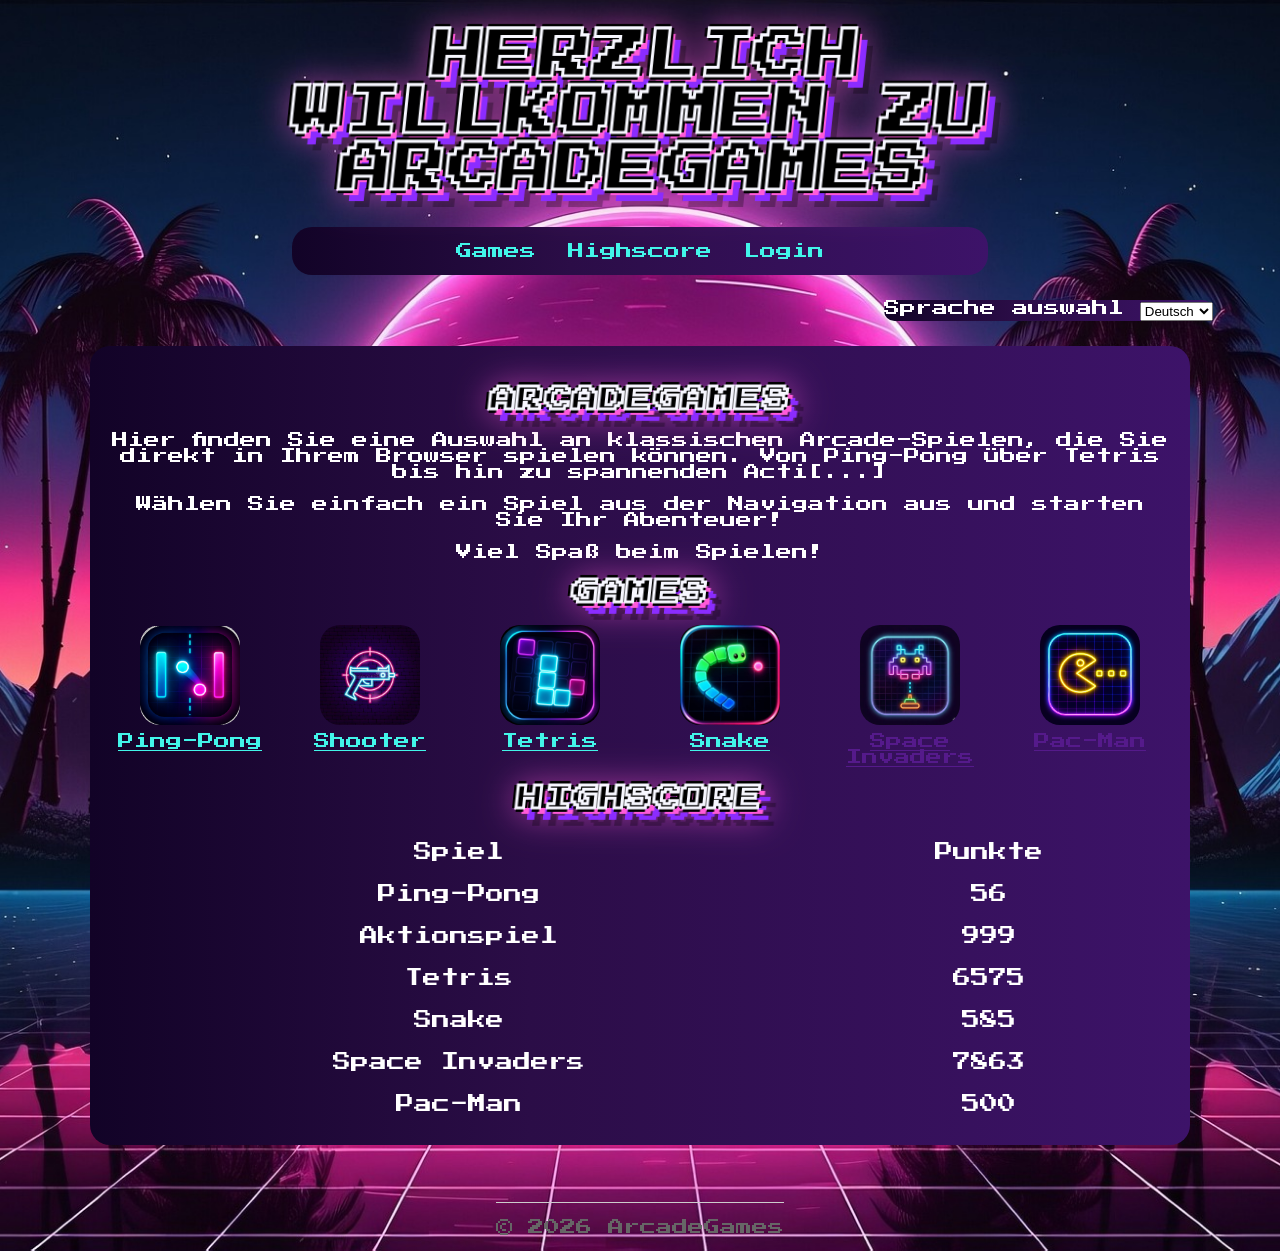
<file: index.html>
<!DOCTYPE html>
<html lang="de">
    <head>
        <meta charset="utf-8">
        <meta name="viewport" content="width=device-width, initial-scale=1.0">
        <link rel="stylesheet" href="./css/desian-global-style.css" type="text/css" />
        <link rel="stylesheet" href="./css/index-styles.css" type="text/css" />
        <title>ArcadeGames</title>
        <!-- Seiten-Icon (Favicon) -->
        <link rel="icon" href="./favicon.ico" type="image/x-icon" />
    </head>
    <body>
        <header>
            <h1 class="retro-title">
                <span class="line"> Herzlich </span>
                <span class="line"> Willkommen zu </span>
                <span class="line"> ArcadeGames</span>
            </h1>
            <nav>
                <input type="checkbox" id="menu-toggle"/>
                <label for="menu-toggle"> 
                    <div></div>
                    <div></div>
                    <div></div>
                </label>
                <ul class="ul-in-nav">
                    <li>
                        <a href="#games">Games</a>
                    </li>
                    <li>
                        <a href="#highscore">Highscore</a>
                    </li>
                    <li>
                        <a href="./login.html">Login</a>
                    </li>
                </ul>
            </nav>
        </header>
        <aside>
            <label for="sprache">Sprache auswahl</label>
            <select id="sprache" name="sprache">
                <option>Deutsch</option>
                <option>Englisch</option>
            </select>
        </aside>
        <main>
            <h2 class="retro-ueber">
                <span class="line">ArcadeGames</span>
            </h2>
            <p class="pixel-text">Hier finden Sie eine Auswahl an klassischen Arcade-Spielen, die Sie direkt in Ihrem Browser spielen können. Von Ping-Pong über Tetris bis hin zu spannenden Acti[...]
            <p class="pixel-text">Wählen Sie einfach ein Spiel aus der Navigation aus und starten Sie Ihr Abenteuer!</p>
            <p class="pixel-text">Viel Spaß beim Spielen!</p>
            <h2 id="games" class="retro-ueber">
                <span class="line">Games</span>
            </h2>
            <ul>
                <li>
                    <a href="./Ping-Pong.html">
                        <img src="./images/ping-pong_icon.jpg" alt="Ping-Pong">
                        Ping-Pong
                    </a>
                </li>
                <li>
                    <a href="./Shooter.html">
                        <img src="./images/shooter_icon.jpg" alt="Shooter">
                        Shooter
                    </a>
                </li>
                <li>
                    <a href="./Tetris.html">
                        <img src="./images/tetris_icon.png" alt="Tetris">
                        Tetris
                    </a>
                </li>
                <li>
                    <a href="./Snack.html">
                        <img src="./images/snake_icon.jpg" alt="Snake">
                        Snake
                    </a>
                </li>
                <li>
                    <a href="">
                        <img src="./images/space_invaders_icon.jpeg" alt="Space Invaders">
                        Space Invaders
                    </a>
                </li>
                <li>
                    <a href="">
                        <img src="./images/pac-man_icon.png" alt="Pac-Man">
                        Pac-Man
                    </a>
                </li>
            </ul>
            <h2 id="highscore" class="retro-ueber">
                <span class="line">Highscore</span>
            </h2>
            <table>
                <tr>
                    <td>Spiel</td>
                    <td>Punkte</td>
                </tr>
                <tr>
                    <td>Ping-Pong</td>
                    <td>56</td>
                </tr>
                <tr>
                    <td>Aktionspiel</td>
                    <td>999</td>
                </tr>
                <tr>
                    <td>Tetris</td>
                    <td>6575</td>
                </tr>
                <tr>
                    <td>Snake</td>
                    <td>585</td>
                </tr>
                <tr>
                    <td>Space Invaders</td>
                    <td>7863</td>
                </tr>
                <tr>
                    <td>Pac-Man</td>
                    <td>500</td>
                </tr>
            </table>
        </main>
        <footer>
            <p>&copy; 2026 ArcadeGames</p>
        </footer>

        <script src="./javaskript/jquery-3.6.0.min.js"> </script>
        <script src="./javaskript/index-skript.js"></script>
    </body>
</html>
</file>
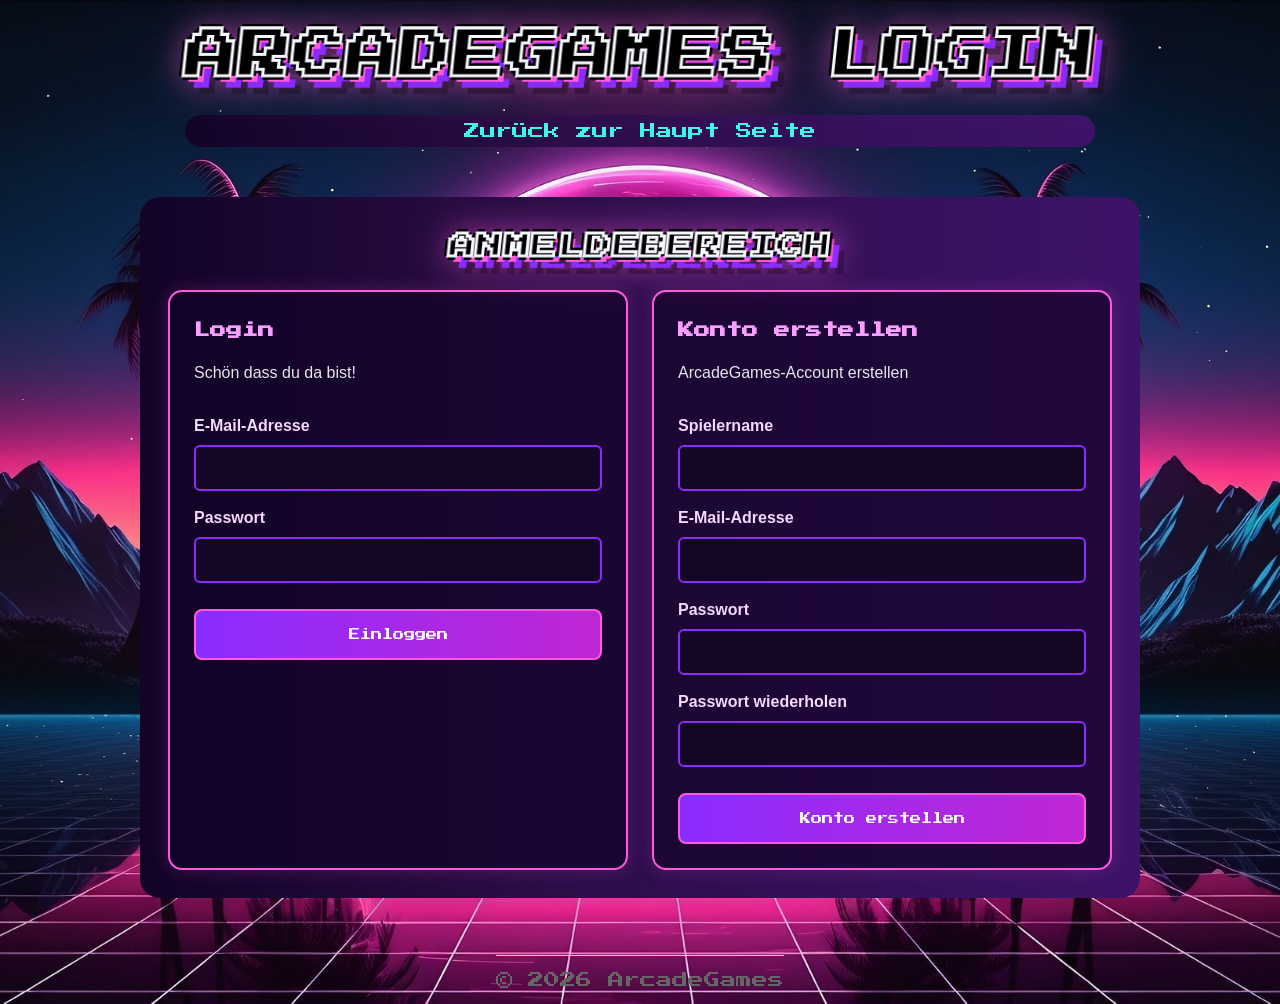
<file: login.html>
<!DOCTYPE html>
<html lang="de">
<head>
    <meta charset="utf-8">
    <meta name="viewport" content="width=device-width, initial-scale=1.0">
    <link rel="stylesheet" href="./css/desian-global-style.css">
    <link rel="stylesheet" href="./css/login-style.css">
    <title>Login | ArcadeGames</title>
    <!-- Seiten-Icon (Favicon) -->
    <link rel="icon" href="./favicon.ico" type="image/x-icon" />
</head>
<body class="login-page">
    <header>
        <h1 class="retro-title">
            <span class="line">ArcadeGames Login</span>
        </h1>
        <nav>
            <a href="./index.html">Zurück zur Haupt Seite</a>
        </nav>
    </header>
    <main class="auth-main">
        <h2 class="retro-ueber">
            <span class="line">Anmeldebereich</span>
        </h2>
        <div class="auth-cards">
            <section class="auth-card" aria-labelledby="login-title">
                <h3 id="login-title">Login</h3>
                <p class="auth-description">Schön dass du da bist!</p>
                <form action="#" method="post">
                    <label for="login-email">E-Mail-Adresse</label>
                    <input type="email" id="login-email" name="email" autocomplete="email" required>
                    <label for="login-password">Passwort</label>
                    <input type="password" id="login-password" name="password" autocomplete="current-password" required>
                    <button type="submit">Einloggen</button>
                </form>
            </section>
            <section class="auth-card" aria-labelledby="register-title">
                <h3 id="register-title">Konto erstellen</h3>
                <p class="auth-description">ArcadeGames-Account erstellen</p>
                <form action="#" method="post">
                    <label for="register-username">Spielername</label>
                    <input type="text" id="register-username" name="username" autocomplete="username" minlength="3" required>
                    <label for="register-email">E-Mail-Adresse</label>
                    <input type="email" id="register-email" name="email" autocomplete="email" required>
                    <label for="register-password">Passwort</label>
                    <input type="password" id="register-password" name="password" autocomplete="new-password" minlength="8" required>
                    <label for="register-password-confirm">Passwort wiederholen</label>
                    <input type="password" id="register-password-confirm" name="password-confirm" autocomplete="new-password" minlength="8" required>
                    <button type="submit">Konto erstellen</button>
                </form>
            </section>
        </div>
    </main>
    <footer>
        <p>&copy; 2026 ArcadeGames</p>
    </footer>
</body>
</html>
</file>
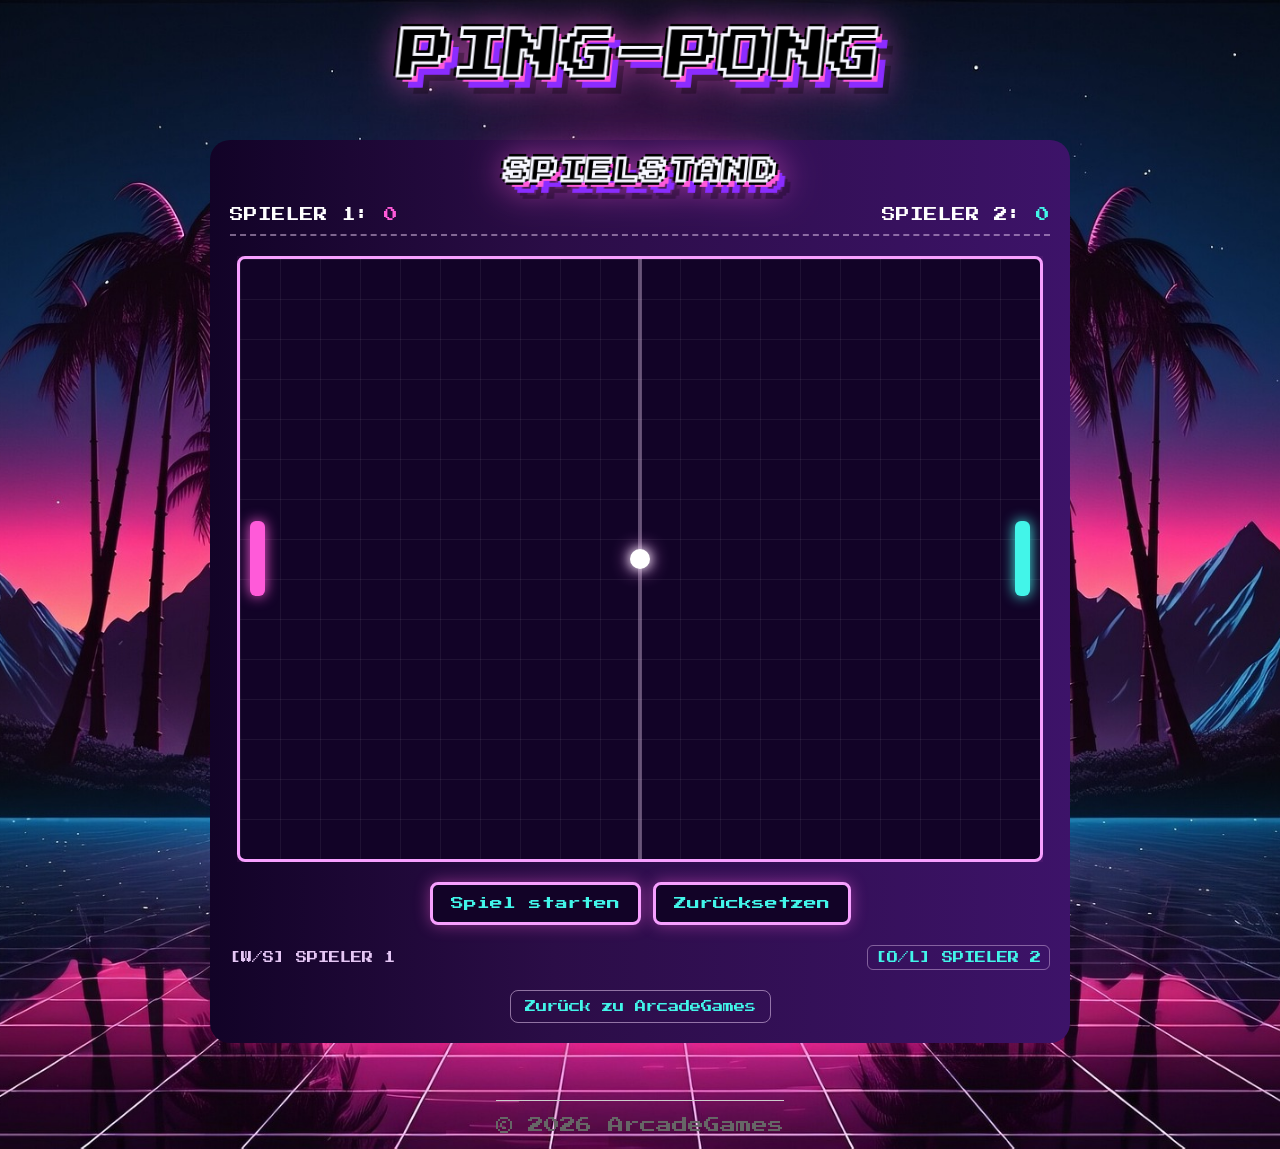
<file: Ping-Pong.html>
<!DOCTYPE html>
<html lang="de">
    <head>
        <!-- Zeichensatzkodierung festlegen -->
        <meta charset="utf-8" />
        <!-- Viewport festlegen -->
        <meta name="viewport" content="width=device-width, initial-scale=1.0">
        <!-- CSS laden (erst global, dann seitenspezifisch) -->
        <link rel="stylesheet" href="./css/desian-global-style.css" type="text/css" />
        <link rel="stylesheet" href="./css/Ping-Pong-styles.css" type="text/css" />
        <!-- Titel festlegen -->
        <title>Ping-Pong</title>
        <!-- Seiten-Icon (Favicon) -->
        <link rel="icon" href="./favicon.ico" type="image/x-icon" />
    </head>

<body>
  <header>
    <h1 class="retro-title"><span class="line">Ping-Pong</span></h1>
  </header>

  <main class="arcade-cabinet">
    <h2 class="retro-ueber"><span class="line">Spielstand</span></h2>

    <!-- Punktestand der beiden Spieler -->
    <div class="game-header">
      <div class="score">SPIELER 1: <span id="punkte1">0</span></div>
      <div class="highscore">SPIELER 2: <span id="punkte2">0</span></div>
    </div>

    <!-- Rahmen, damit das Spielfeld auf kleinen Bildschirmen scrollbar bleibt -->
    <div class="spielfeld-rahmen">
      <div id="spielfeld" aria-label="Ping-Pong Spielfeld">
        <div id="ball"></div>
        <div id="s1"></div>
        <div id="s2"></div>
      </div>
    </div>

    <!-- Knöpfe zum Starten und Zurücksetzen -->
    <div class="steuerung">
      <button id="play">Spiel starten</button>
      <button id="reset">Zurücksetzen</button>
    </div>

    <div class="game-footer">
      <span>[W/S] SPIELER 1</span>
      <span class="badge">[O/L] SPIELER 2</span>
    </div>

    <a class="home-link" href="./index.html">Zurück zu ArcadeGames</a>
  </main>

  <footer><p>&copy; 2026 ArcadeGames</p></footer>

  <!-- jQuery laden -->
  <script src="./javaskript/jquery-3.6.0.min.js"></script>
  <!-- JavaSkript laden -->
  <script src="./javaskript/Ping-Pong-skript.js"></script>
</body>
</html>
</file>
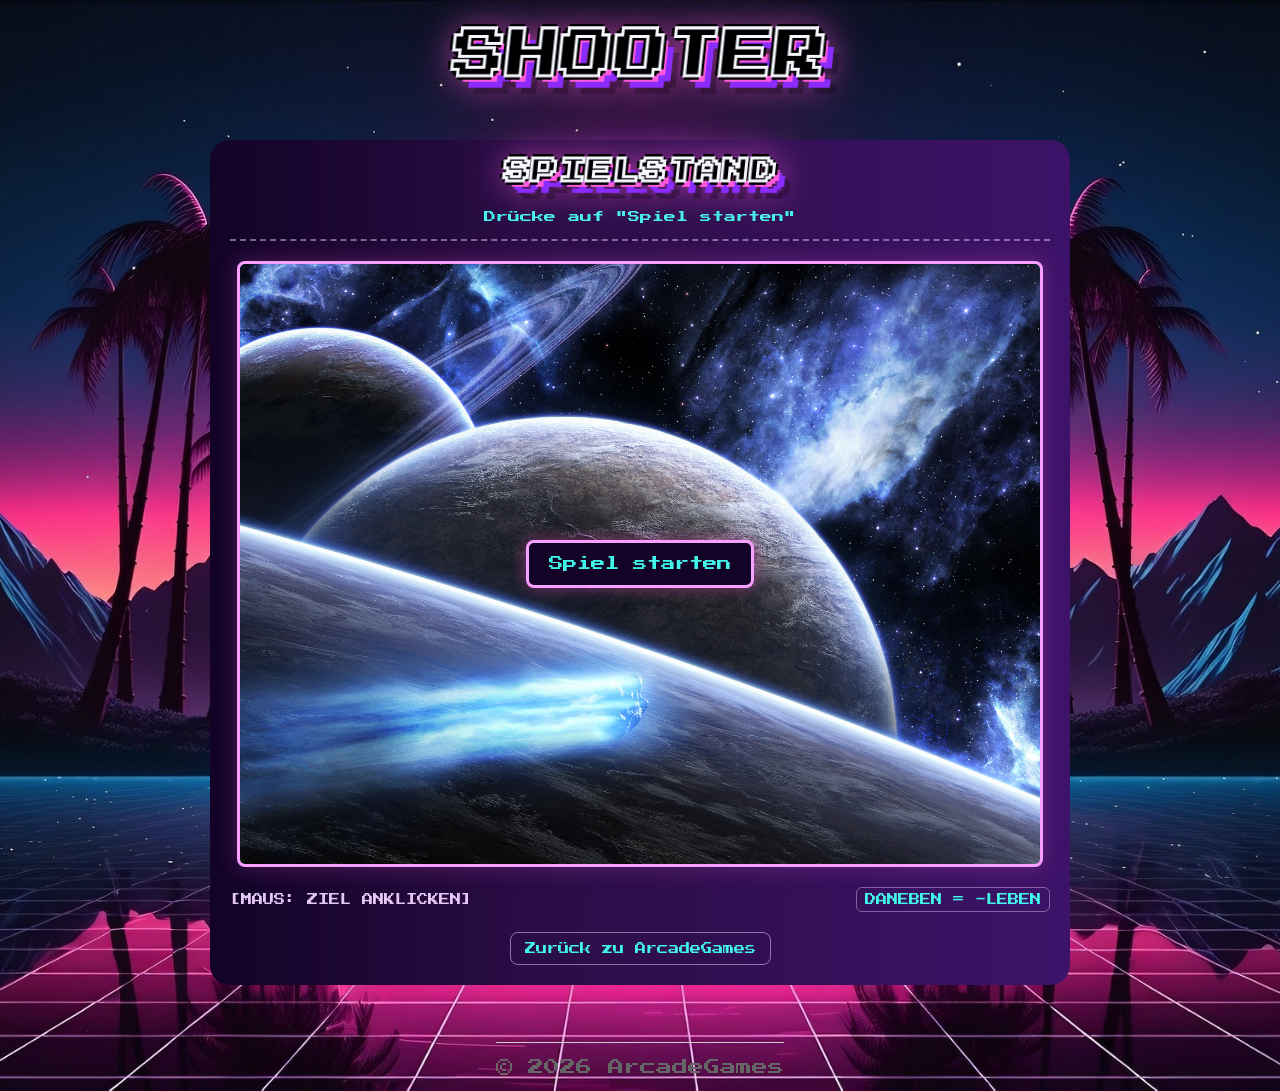
<file: Schuter.html>
<!DOCTYPE html>
<html lang="de">
    <head>
        <!-- Zeichensatzkodierung festlegen -->
        <meta charset="utf-8" />
        <!-- Viewport festlegen -->
        <meta name="viewport" content="width=device-width, initial-scale=1.0">
        <!-- Stylesheet laden (erst global, dann seitenspezifisch) -->
        <link rel="stylesheet" href="./css/desian-global-style.css" type="text/css" />
        <link rel="stylesheet" href="./css/Schuter-styles.css" type="text/css" />
        <!-- Titel festlegen -->
        <title>Shooter</title>
    </head>

<body>
  <header>
    <h1 class="retro-title"><span class="line">Shooter</span></h1>
  </header>

  <main class="arcade-cabinet">
    <h2 class="retro-ueber"><span class="line">Spielstand</span></h2>

    <!-- Statusanzeige: wird vom JavaScript gefüllt -->
    <div id="status" class="game-header">Drücke auf "Spiel starten"</div>

    <!-- Spielfeld mit Startknopf, Ziel und Ergebnis -->
    <div id="spielfeld" aria-label="Shooter Spielfeld">
      <button id="knopf">Spiel starten</button>
      <div id="ziel"></div>
      <div id="ergebnis"></div>
    </div>

    <div class="game-footer">
      <span>[MAUS: ZIEL ANKLICKEN]</span>
      <span class="badge">DANEBEN = -LEBEN</span>
    </div>

    <a class="home-link" href="./index.html">Zurück zu ArcadeGames</a>
  </main>

  <footer><p>&copy; 2026 ArcadeGames</p></footer>

  <!-- jQuery laden -->
  <script src="./javaskript/jquery-3.6.0.min.js"></script>
  <!-- JavaSkript laden -->
  <script src="./javaskript/Schulter-skript.js"></script>
</body>
</html>
</file>
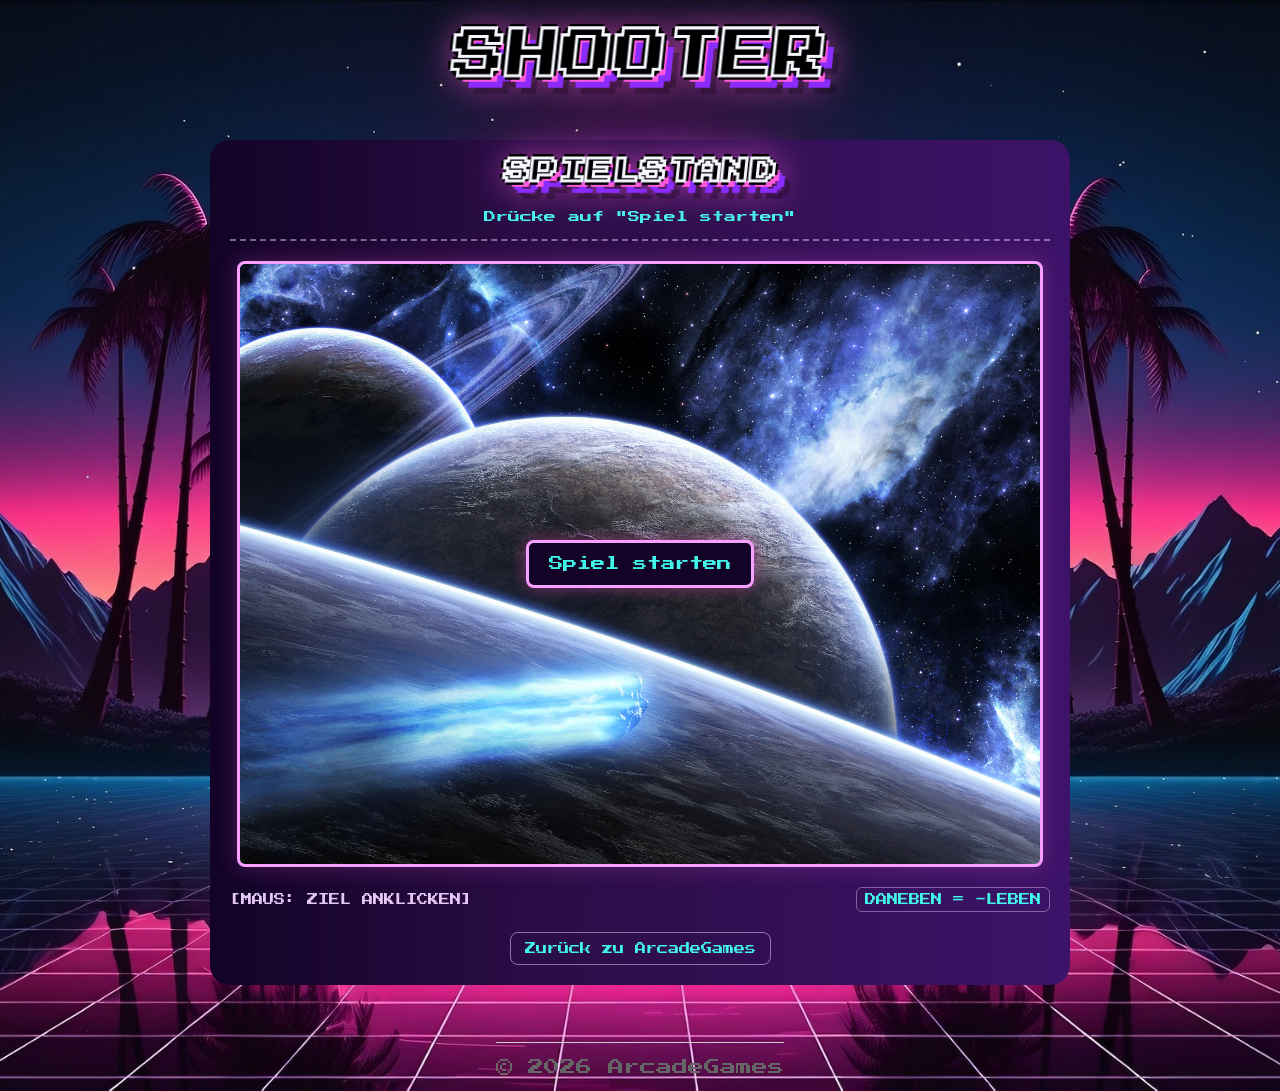
<file: Shooter.html>
<!DOCTYPE html>
<html lang="de">
    <head>
        <!-- Zeichensatzkodierung festlegen -->
        <meta charset="utf-8" />
        <!-- Viewport festlegen -->
        <meta name="viewport" content="width=device-width, initial-scale=1.0">
        <!-- Stylesheet laden (erst global, dann seitenspezifisch) -->
        <link rel="stylesheet" href="./css/desian-global-style.css" type="text/css" />
        <link rel="stylesheet" href="./css/Shooter-styles.css" type="text/css" />
        <!-- Titel festlegen -->
        <title>Shooter</title>
        <!-- Seiten-Icon (Favicon) -->
        <link rel="icon" href="./favicon.ico" type="image/x-icon" />
    </head>

<body>
  <header>
    <h1 class="retro-title"><span class="line">Shooter</span></h1>
  </header>

  <main class="arcade-cabinet">
    <h2 class="retro-ueber"><span class="line">Spielstand</span></h2>

    <!-- Statusanzeige: wird vom JavaScript gefüllt -->
    <div id="status" class="game-header">Drücke auf "Spiel starten"</div>

    <!-- Spielfeld mit Startknopf, Ziel und Ergebnis -->
    <div id="spielfeld" aria-label="Shooter Spielfeld">
      <button id="knopf">Spiel starten</button>
      <div id="ziel"></div>
      <div id="ergebnis"></div>
    </div>

    <div class="game-footer">
      <span>[MAUS: ZIEL ANKLICKEN]</span>
      <span class="badge">DANEBEN = -LEBEN</span>
    </div>

    <a class="home-link" href="./index.html">Zurück zu ArcadeGames</a>
  </main>

  <footer><p>&copy; 2026 ArcadeGames</p></footer>

  <!-- jQuery laden -->
  <script src="./javaskript/jquery-3.6.0.min.js"></script>
  <!-- JavaSkript laden -->
  <script src="./javaskript/Shooter-skript.js"></script>
</body>
</html>
</file>
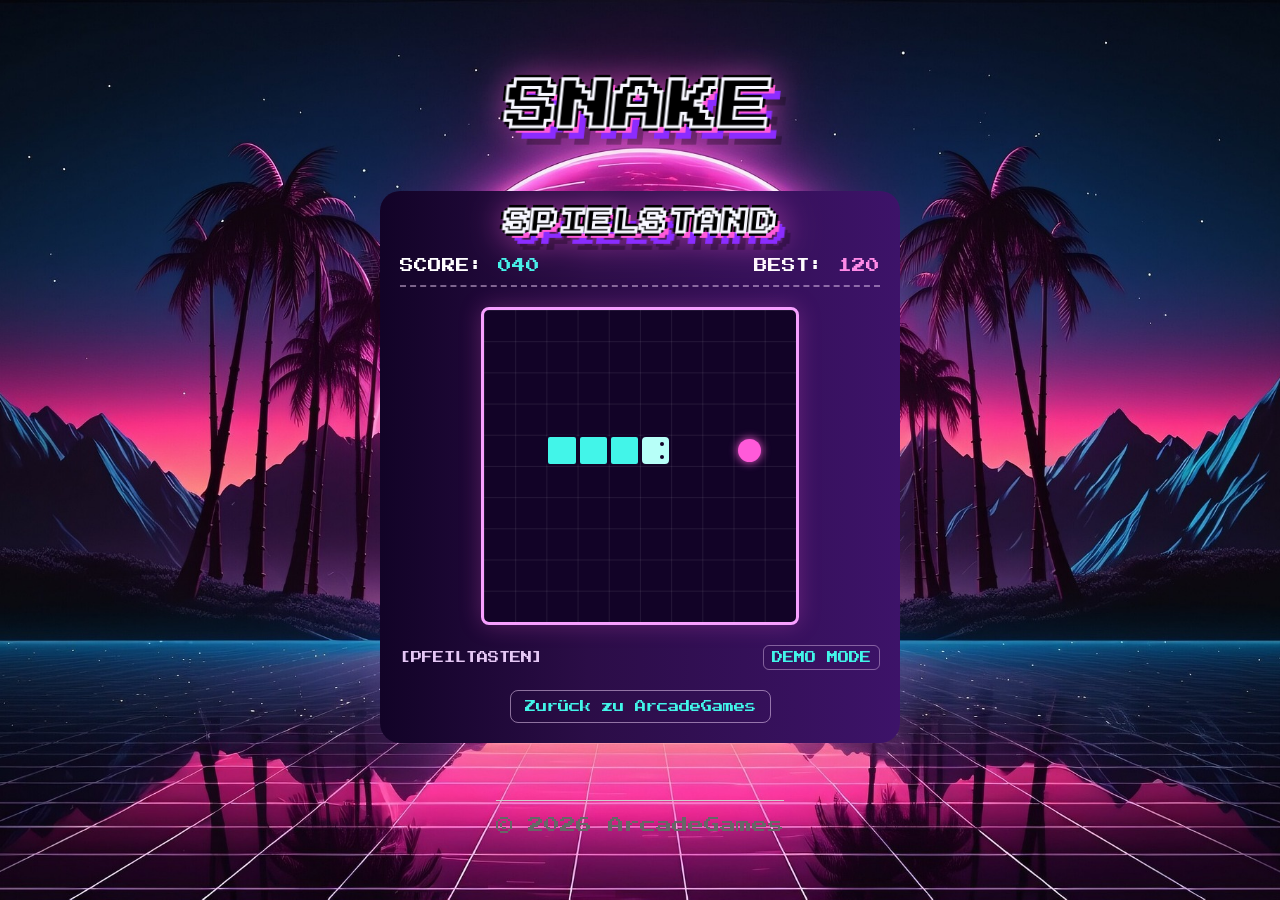
<file: Snack.html>
<!DOCTYPE html>
<html lang="de">
<html>
    <head>
        <!-- Zeichensatzkodierung festlegen -->
	    <meta http-equiv="Content Type" content="text/html" charset="utf-8" />
	    <!-- Viewport festlegen -->
	    <meta name="viewport" content="width=device-width, initial-scale=1.0">		
	    <!-- Stylesheet laden -->
        <link rel="stylesheet" href="./css/desian-global-style.css">
	    <link rel="stylesheet" href="./css/Snack-styles.css" type="text/css" />	
	    <!-- Titel festlegen -->
        <title>Snack</title>
        <!-- Seiten-Icon (Favicon) -->
        <link rel="icon" href="./favicon.ico" type="image/x-icon" />
    </head>

<body>
  <header>
    <h1 class="retro-title"><span class="line">Snake</span></h1>
  </header>

  <main class="arcade-cabinet">
    <h2 class="retro-ueber"><span class="line">Spielstand</span></h2>

    <div class="game-header">
      <div class="score">SCORE: <span>040</span></div>
      <div class="highscore">BEST: <span>120</span></div>
    </div>

    <div class="board" aria-label="Snake Spielfeld">
      <div class="snake" style="grid-column: 3; grid-row: 5;"></div>
      <div class="snake" style="grid-column: 4; grid-row: 5;"></div>
      <div class="snake" style="grid-column: 5; grid-row: 5;"></div>
      <div class="snake-head" style="grid-column: 6; grid-row: 5;"></div>
      <div class="food" style="grid-column: 9; grid-row: 5;"></div>
    </div>

    <div class="game-footer">
      <span>[PFEILTASTEN]</span>
      <span class="badge">DEMO MODE</span>
    </div>

    <a class="home-link" href="./index.html">Zurück zu ArcadeGames</a>
  </main>

  <footer><p>&copy; 2026 ArcadeGames</p></footer>
</body>
</html>
</file>
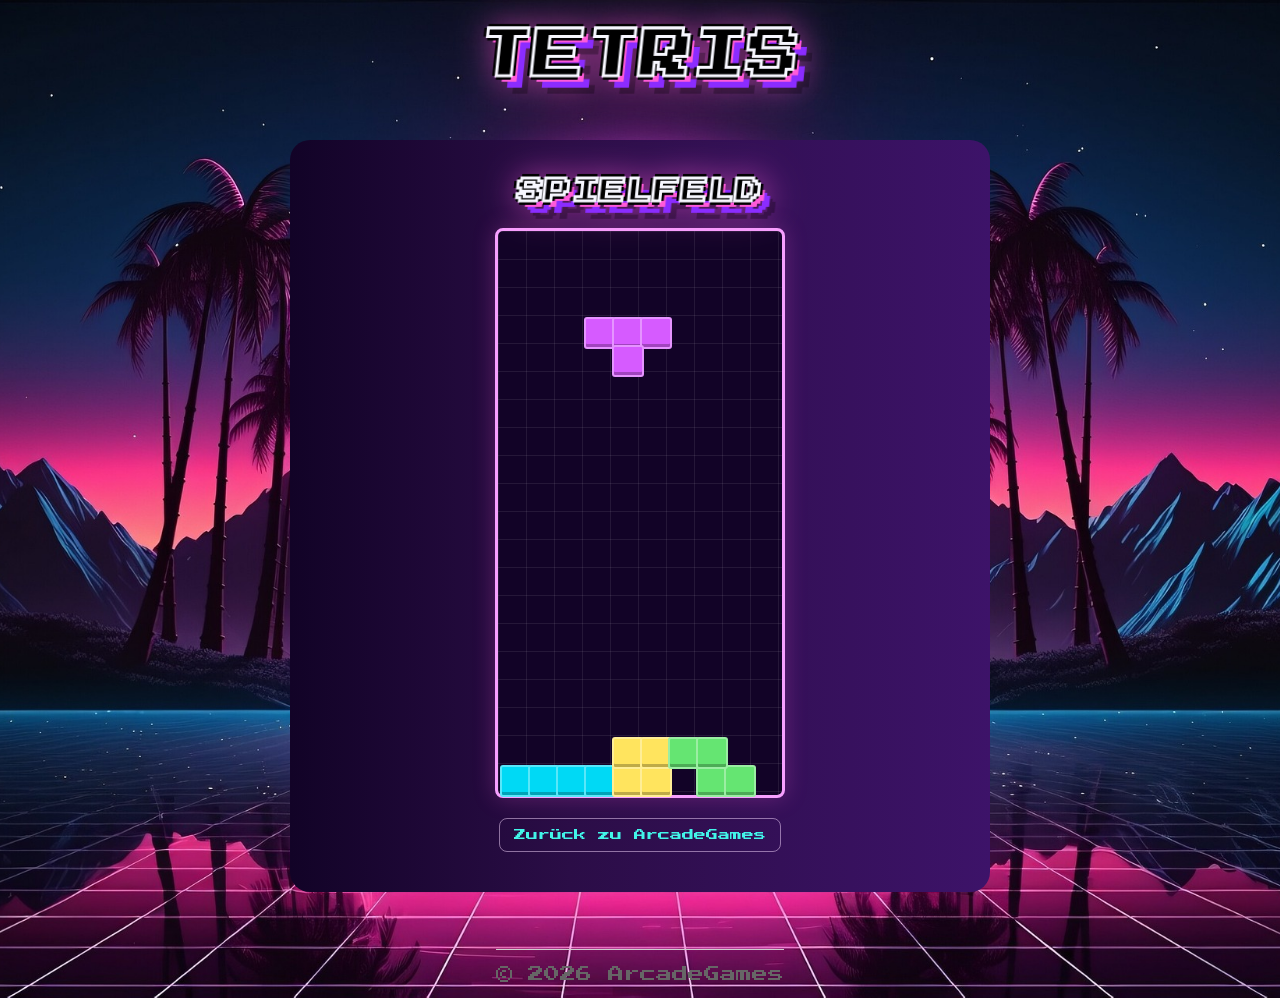
<file: Tetris.html>
<!DOCTYPE html>
<html lang="de">
<html>
    <head>
        <!-- Zeichensatzkodierung festlegen -->
	    <meta http-equiv="Content Type" content="text/html" charset="utf-8" />
	    <!-- Viewport festlegen -->
	    <meta name="viewport" content="width=device-width, initial-scale=1.0">		
	    <!-- Stylesheet laden -->
        <link rel="stylesheet" href="./css/desian-global-style.css">
	    <link rel="stylesheet" href="./css/Tetris-styles.css" type="text/css" />
	    <!-- Titel festlegen -->
        <title>Tetris</title>
        <!-- Seiten-Icon (Favicon) -->
        <link rel="icon" href="./favicon.ico" type="image/x-icon" />
    </head>
<body>
  <header>
    <h1 class="retro-title"><span class="line">Tetris</span></h1>
  </header>

  <main class="game">
    <h2 class="retro-ueber"><span class="line">Spielfeld</span></h2>
    <div class="board" aria-label="Tetris Spielfeld">
      <!-- Untere Reihe (Reihe 20) -->
      <div class="cell cyan" style="grid-column: 1; grid-row: 20;"></div>
      <div class="cell cyan" style="grid-column: 2; grid-row: 20;"></div>
      <div class="cell cyan" style="grid-column: 3; grid-row: 20;"></div>
      <div class="cell cyan" style="grid-column: 4; grid-row: 20;"></div>
      <div class="cell yellow" style="grid-column: 5; grid-row: 20;"></div>
      <div class="cell yellow" style="grid-column: 6; grid-row: 20;"></div>
      <div class="cell green" style="grid-column: 8; grid-row: 20;"></div>
      <div class="cell green" style="grid-column: 9; grid-row: 20;"></div>

      <!-- Reihe 19 -->
      <div class="cell yellow" style="grid-column: 5; grid-row: 19;"></div>
      <div class="cell yellow" style="grid-column: 6; grid-row: 19;"></div>
      <div class="cell green" style="grid-column: 7; grid-row: 19;"></div>
      <div class="cell green" style="grid-column: 8; grid-row: 19;"></div>

      <!-- Fallendes T-Tetromino -->
      <div class="cell purple" style="grid-column: 4; grid-row: 4;"></div>
      <div class="cell purple" style="grid-column: 5; grid-row: 4;"></div>
      <div class="cell purple" style="grid-column: 6; grid-row: 4;"></div>
      <div class="cell purple" style="grid-column: 5; grid-row: 5;"></div>
    </div>

    <a class="home-link" href="./index.html">Zurück zu ArcadeGames</a>
  </main>

  <footer><p>&copy; 2026 ArcadeGames</p></footer>
</html>
</file>
<file: css/desian-global-style.css>
@import url('https://fonts.googleapis.com/css2?family=Press+Start+2P&display=swap');

body {
  font-family: "Press Start 2P", monospace;
  display: grid;
  grid-template-columns: repeat(3, 1fr);
  grid-template-areas: "h h h"
                        "n n a"
                        "m m m"
                        "f f f";
  gap: 25px;
  place-items: center;
  min-height: 50vh;
  margin: 0 auto;
  max-width: 1200px;
  padding: 0 16px;
  color: white;
  background-image: url("../images/kalo_chen-retro-10439660_1920.jpg");
  background-position: center;
  background-repeat: no-repeat;
  background-size: cover;
}

header {
  grid-area: h;
  text-align: center;
}

nav {
  grid-area: n;
  background: linear-gradient(90deg, #120327 0%, #2b0d47 40%, #3d1369 100%);
  border-radius: 20px;
}

nav label {
  display: none;
}
nav label div {
  width: 30px;
  height: 4px;
  background-color: white;
  margin: 4px auto;
}

nav ul {
  display: flex;
  flex-wrap: wrap;
  justify-content: center;
  gap: 4px;
  list-style: none;
  margin: 0;
  padding: 8px;
}

nav a {
  display: block;
  padding: 8px 14px;
  border-radius: 6px;
  color: #e5e7eb;
  text-decoration: none;
}

nav a:hover {
  background: #374151;
  color: #fff;
  border-radius: 20px;
}

main {
  grid-area: m;
  width: min(100%, 1100px);
  box-sizing: border-box;
  text-align: center;
  background: linear-gradient(90deg, #120327 0%, #2b0d47 40%, #3d1369 100%);
  border-radius: 20px;
  padding: 20px;
}

aside {
  grid-area: a;
  background: linear-gradient(90deg, #120327 0%, #2b0d47 40%, #3d1369 100%);
  border-radius: 20px; 
}

footer {
  grid-area: f;
  margin-top: 32px;
  padding: 16px 0;
  border-top: 1px solid #ccc;
  color: #666;
  text-align: center;
}

footer p {
  margin: 0;
}

a:link {
  color: #42f5e9;
}

a:hover {
  color: green;
}

button:hover {
  background-color: gray;
  border: 1px solid black;
}

button:active {
  background-color: red;
}

#menu-toggle {
  display: none;
}

@media (max-width: 40em) {
  nav label {
    font-size: 1.5em;
    cursor: pointer;
    display: block;
  }

  nav .ul-in-nav {
    display: none;
  }

  #menu-toggle:checked ~ .ul-in-nav {
    display: block;
  }

  main {
    width: 100%;
    padding: 16px 12px;
  }
}

.retro-title {
  font-family: "Press Start 2P", monospace;
  text-transform: uppercase;
  font-size: clamp(1.5rem, 4vw, 4rem);
  line-height: 0.9;
  letter-spacing: 0.05em;
  position: relative;
  display: block;
  color: #f7d9ff;
  transform: skew(-6deg);
  text-shadow:
    4px 0 0 #000,
    0 4px 0 #000,
    -4px 0 0 #000,
    0 -4px 0 #000,
    6px 6px 0 #ff5ad9,
    12px 12px 0 #8b2cff,
    18px 18px 0 rgba(0, 0, 0, 0.28);
  -webkit-text-stroke: 3px #f7f7ff;
  filter: drop-shadow(0 0 16px rgba(255, 90, 217, 0.5));
  background: linear-gradient(180deg, #fef7ff 0%, #f8c4ff 20%, #f6a9ff 50%, #f7a0ff 100%);
  -webkit-background-clip: text;
  background-clip: text;
  color: transparent;
}

.retro-title .line {
  display: block;
  margin-bottom: 0.2em;
}

.retro-ueber {
  font-family: "Press Start 2P", monospace;
  text-transform: uppercase;
  font-size: clamp(0.75rem, 2vw, 2rem);
  line-height: 0.9;
  letter-spacing: 0.05em;
  position: relative;
  display: block;
  color: #f7d9ff;
  transform: skew(-6deg);
  text-shadow:
    4px 0 0 #000,
    0 4px 0 #000,
    -4px 0 0 #000,
    0 -4px 0 #000,
    6px 6px 0 #ff5ad9,
    12px 12px 0 #8b2cff,
    18px 18px 0 rgba(0, 0, 0, 0.28);
  -webkit-text-stroke: 3px #f7f7ff;
  filter: drop-shadow(0 0 16px rgba(255, 90, 217, 0.5));
  background: linear-gradient(180deg, #fef7ff 0%, #f8c4ff 20%, #f6a9ff 50%, #f7a0ff 100%);
  -webkit-background-clip: text;
  background-clip: text;
  color: transparent;
}

.retro-ueber .line {
  display: block;
  margin-bottom: 0.2em;
}
@media (max-width: 40em) {
.retro-ueber {
  font-family: "Press Start 2P", monospace;
  text-transform: uppercase;
  font-size: clamp(1rem, 3vw, 3rem);
  line-height: 0.9;
  letter-spacing: 0.05em;
  position: relative;
  display: block;
  color: #f7d9ff;
  transform: skew(-6deg);
  text-shadow:
    4px 0 0 #000,
    0 4px 0 #000,
    -4px 0 0 #000,
    0 -4px 0 #000,
    6px 6px 0 #ff5ad9,
    12px 12px 0 #8b2cff,
    18px 18px 0 rgba(0, 0, 0, 0.28);
  -webkit-text-stroke: 2px #f7f7ff;
  filter: drop-shadow(0 0 16px rgba(255, 90, 217, 0.5));
  background: linear-gradient(180deg, #fef7ff 0%, #f8c4ff 20%, #f6a9ff 50%, #f7a0ff 100%);
  -webkit-background-clip: text;
  background-clip: text;
  color: transparent;
}
}
@media (min-width: 40em) and (max-width: 60em) {
.retro-ueber {
  font-family: "Press Start 2P", monospace;
  text-transform: uppercase;
  font-size: clamp(1rem, 3vw, 3rem);
  line-height: 0.9;
  letter-spacing: 0.05em;
  position: relative;
  display: block;
  color: #f7d9ff;
  transform: skew(-6deg);
  text-shadow:
    4px 0 0 #000,
    0 4px 0 #000,
    -4px 0 0 #000,
    0 -4px 0 #000,
    6px 6px 0 #ff5ad9,
    12px 12px 0 #8b2cff,
    18px 18px 0 rgba(0, 0, 0, 0.28);
  -webkit-text-stroke: 2px #f7f7ff;
  filter: drop-shadow(0 0 16px rgba(255, 90, 217, 0.5));
  background: linear-gradient(180deg, #fef7ff 0%, #f8c4ff 20%, #f6a9ff 50%, #f7a0ff 100%);
  -webkit-background-clip: text;
  background-clip: text;
  color: transparent;
}
}
</file>
<file: css/index-styles.css>
table {
    margin: 0 auto;
}

ul {
    display: flex;
    justify-content: center;
    gap: 20px;
    list-style: none;
    padding: 0;
}

a {
    display: flex;
    flex-direction: column;
    align-items: center;
    gap: 8px;
}

img {
    width: 100px;
    height: 100px;
    object-fit: contain;
    border-radius: 20px;
}

table {
    width: 100%;
    margin: 0 auto;
    border-collapse: collapse;
    border-spacing: 0;
}

td {
    padding: 12px clamp(8px, 2vw, 24px);
    font-size: clamp(0.75rem, 2vw, 1.125rem);
}

main ul {
    display: grid;
    grid-template-columns: repeat(auto-fit, minmax(min(140px, 100%), 1fr));
    justify-items: center;
    gap: 20px;
    width: 100%;
    margin: 0 auto;
    list-style: none;
}

main ul li {
    min-width: 0;
    width: 100%;
}

main ul a {
    display: flex;
    flex-direction: column;
    align-items: center;
    gap: 8px;
    text-align: center;
    overflow-wrap: anywhere;
}

main ul img {
    width: 100px;
    height: 100px;
    object-fit: contain;
    border-radius: 20px;
}

@media (max-width: 40em) {
    body {
        grid-template-columns: 1fr;
        grid-template-areas: "h"
                             "n"
                             "m"
                             "a"
                             "f";
        gap: 16px;
        padding: 0 12px;
        background-image: none;
        background: linear-gradient(90deg, #120327 0%, #2b0d47 40%, #3d1369 100%);
    }
    
    main ul {
        grid-template-columns: repeat(2, minmax(0, 1fr));
        gap: 16px 10px;
    }

    main ul img {
        width: 80px;
        height: 80px;
    }
}
</file>
<file: css/login-style.css>
.login-page {
    grid-template-columns: repeat(3, 1fr);
    grid-template-areas:
        "h h h"
        "n n n"
        "m m m"
        "f f f";
    min-height: 100vh;
}

.login-page .auth-main {
    width: min(100%, 1000px);
    box-sizing: border-box;
    padding: 28px;
}

.auth-main > .retro-ueber {
    margin: 10px 0 32px;
}

.auth-cards {
    display: grid;
    grid-template-columns: repeat(2, minmax(0, 1fr));
    gap: 24px;
    text-align: left;
}

.auth-card {
    padding: 24px;
    border: 2px solid #ff5ad9;
    border-radius: 14px;
    background: rgba(18, 3, 39, 0.65);
    box-shadow: 0 0 18px rgba(255, 90, 217, 0.2);
}

.auth-card h3 {
    margin: 0 0 12px;
    color: #f7a0ff;
    font-size: clamp(0.8rem, 2vw, 1rem);
    line-height: 1.8;
}

.auth-description {
    min-height: 2em;
    color: #e5e7eb;
    font-family: Arial, sans-serif;
    line-height: 1.5;
}

.auth-card form {
    display: flex;
    flex-direction: column;
    gap: 10px;
}

.auth-card label {
    margin-top: 8px;
    color: #f7d9ff;
    font-family: Arial, sans-serif;
    font-weight: bold;
}

.auth-card input {
    width: 100%;
    box-sizing: border-box;
    padding: 12px;
    border: 2px solid #8b2cff;
    border-radius: 6px;
    background: #160625;
    color: white;
    font: 16px Arial, sans-serif;
}

.auth-card input:focus {
    outline: 2px solid #ff5ad9;
    border-color: #ff5ad9;
}

.auth-card button {
    margin-top: 16px;
    padding: 14px 12px;
    border: 2px solid #ff5ad9;
    border-radius: 8px;
    background: linear-gradient(90deg, #8b2cff, #c026d3);
    color: white;
    font-family: "Press Start 2P", monospace;
    font-size: 0.7rem;
    line-height: 1.7;
    cursor: pointer;
}

.auth-card button:hover {
    background: linear-gradient(90deg, #a447ff, #ed45dc);
    border-color: white;
}

.auth-card button:focus-visible {
    outline: 3px solid white;
    outline-offset: 3px;
}

@media (max-width: 40em) {
    .login-page {
        grid-template-columns: 1fr;
        grid-template-areas:
            "h"
            "n"
            "m"
            "f";
    }

    .login-page .auth-main {
        padding: 20px 14px;
    }

    .auth-cards {
        grid-template-columns: 1fr;
    }

    .auth-card {
        padding: 20px 16px;
    }
}
</file>
<file: css/Ping-Pong-styles.css>
@charset "utf-8";

/* Seitenlayout wie bei Snake: Header, Main, Footer untereinander */
body {
  grid-template-areas:
    "h h h"
    "m m m"
    "f f f";
  min-height: 100vh;
  align-content: center;
}

/* Spielkasten (gleich wie Snake, nur breiter) */
.arcade-cabinet {
  display: flex;
  flex-direction: column;
  align-items: center;
  gap: 20px;
  width: min(100%, 860px);
  min-width: 0; /* verhindert, dass das 800px-Spielfeld die Seite breiter macht */
}

.arcade-cabinet .retro-ueber {
  margin: 0;
}

/* Punktestand oben */
.game-header {
  display: flex;
  justify-content: space-between;
  gap: 16px;
  width: 100%;
  padding-bottom: 12px;
  border-bottom: 2px dashed rgba(247, 217, 255, 0.45);
  font-size: clamp(0.55rem, 2vw, 0.85rem);
}

.score span { color: #ff5ad9; }
.highscore span { color: #42f5e9; }

/* Rahmen um das Spielfeld: scrollt, falls der Bildschirm zu schmal ist */
.spielfeld-rahmen {
  max-width: 100%;
  overflow-x: auto;
}

/* Spielfeld (Größe wird vom JavaScript gesetzt: 800 x 600) */
#spielfeld {
  position: relative;
  width: 800px;
  height: 600px;
  border: 3px solid #f7a0ff;
  border-radius: 8px;
  background-color: #120327;
  /* Mittellinie und Raster wie bei Snake */
  background-image:
    linear-gradient(to right, transparent calc(50% - 2px), rgba(247, 217, 255, 0.35) calc(50% - 2px), rgba(247, 217, 255, 0.35) calc(50% + 2px), transparent calc(50% + 2px)),
    linear-gradient(to right, rgba(255, 255, 255, 0.06) 1px, transparent 1px),
    linear-gradient(to bottom, rgba(255, 255, 255, 0.06) 1px, transparent 1px);
  background-size: 100% 100%, 40px 40px, 40px 40px;
  box-shadow: 0 0 22px rgba(255, 90, 217, 0.25);
}

/* Ball */
#ball {
  position: absolute;
  width: 20px;
  height: 20px;
  border-radius: 50%;
  background-color: #fff;
  box-shadow: 0 0 12px #fff, 0 0 20px #f7a0ff;
}

/* Schläger Spieler 1 (links, pink) */
#s1 {
  position: absolute;
  border-radius: 6px;
  background-color: #ff5ad9;
  box-shadow: 0 0 14px #ff5ad9;
}

/* Schläger Spieler 2 (rechts, türkis) */
#s2 {
  position: absolute;
  border-radius: 6px;
  background-color: #42f5e9;
  box-shadow: 0 0 14px #42f5e9;
}

/* Knöpfe im Arcade-Look */
.steuerung {
  display: flex;
  flex-wrap: wrap;
  justify-content: center;
  gap: 12px;
}

.steuerung button {
  padding: 12px 18px;
  border: 3px solid #f7a0ff;
  border-radius: 8px;
  background-color: #120327;
  color: #42f5e9;
  font-family: "Press Start 2P", monospace;
  font-size: clamp(0.55rem, 1.8vw, 0.8rem);
  box-shadow: 0 0 16px rgba(255, 90, 217, 0.45);
  cursor: pointer;
}

.steuerung button:hover {
  background-color: #ff5ad9;
  color: #fff;
}

/* Fußzeile im Spielkasten */
.game-footer {
  display: flex;
  justify-content: space-between;
  align-items: center;
  gap: 12px;
  width: 100%;
  color: #e5c7f5;
  font-size: clamp(0.5rem, 1.5vw, 0.7rem);
}

.badge {
  padding: 6px 8px;
  border: 1px solid rgba(247, 217, 255, 0.4);
  border-radius: 6px;
  color: #42f5e9;
  white-space: nowrap;
}

/* Link zurück zur Startseite */
.home-link {
  display: inline-block;
  padding: 10px 14px;
  border: 1px solid rgba(247, 217, 255, 0.5);
  border-radius: 8px;
  color: #42f5e9;
  font-size: clamp(0.5rem, 1.5vw, 0.7rem);
  text-decoration: none;
}

.home-link:hover {
  background: rgba(255, 90, 217, 0.16);
  color: #fff;
}

/* Handy-Ansicht */
@media (max-width: 40em) {
  body {
    grid-template-columns: minmax(0, 1fr);
    grid-template-areas:
      "h"
      "m"
      "f";
  }

  .arcade-cabinet {
    padding: 20px 12px;
  }

  .game-footer {
    flex-direction: column;
  }
}
</file>
<file: css/Schuter-styles.css>
@charset "utf-8";

/* Seitenlayout wie bei Snake: Header, Main, Footer untereinander */
body {
  grid-template-areas:
    "h h h"
    "m m m"
    "f f f";
  min-height: 100vh;
  align-content: center;
}

/* Spielkasten (gleich wie Snake, nur breiter) */
.arcade-cabinet {
  display: flex;
  flex-direction: column;
  align-items: center;
  gap: 20px;
  width: min(100%, 860px);
}

.arcade-cabinet .retro-ueber {
  margin: 0;
}

/* Statuszeile oben (Treffer, Zeit, Leben) */
.game-header {
  width: 100%;
  padding-bottom: 12px;
  border-bottom: 2px dashed rgba(247, 217, 255, 0.45);
  color: #42f5e9;
  font-size: clamp(0.5rem, 1.6vw, 0.75rem);
  line-height: 1.6;
}

/* Spielfeld: Größe passt sich an, Seitenverhältnis 4:3 */
#spielfeld {
  position: relative;
  display: grid;
  place-items: center;
  width: 100%;
  max-width: 800px;
  aspect-ratio: 4 / 3;
  overflow: hidden;
  border: 3px solid #f7a0ff;
  border-radius: 8px;
  background-color: #120327;
  background-image: url('../images/Spielbild.jpg');
  background-position: center;
  background-size: cover;
  box-shadow: 0 0 22px rgba(255, 90, 217, 0.25);
  cursor: crosshair;
}

/* Startknopf im Arcade-Look */
#knopf {
  padding: 14px 20px;
  border: 3px solid #f7a0ff;
  border-radius: 8px;
  background-color: #120327;
  color: #42f5e9;
  font-family: "Press Start 2P", monospace;
  font-size: clamp(0.6rem, 2vw, 0.9rem);
  box-shadow: 0 0 16px rgba(255, 90, 217, 0.45);
  cursor: pointer;
}

#knopf:hover {
  background-color: #ff5ad9;
  color: #fff;
}

/* Ziel (Sternzerstörer) */
#ziel {
  position: absolute;
  width: 100px;
  height: 62px;
  background-image: url('../images/Sternzerstoerer.png');
  background-size: contain;
  background-repeat: no-repeat;
  display: none;
  animation: animate 4s linear infinite;
  filter: drop-shadow(0 0 8px #ff5ad9);
  cursor: pointer;
}

@keyframes animate {
  0%   { transform: rotateX(-30deg) rotateY(0deg); }
  100% { transform: rotateX(-30deg) rotateY(360deg); }
}

/* Ergebnis-Anzeige am Ende */
#ergebnis {
  position: absolute;
  bottom: 24px;
  left: 50%;
  transform: translateX(-50%);
  width: 85%;
  padding: 12px;
  border: 2px solid #f7a0ff;
  border-radius: 8px;
  background-color: rgba(18, 3, 39, 0.9);
  color: #ff8be8;
  font-size: clamp(0.5rem, 1.5vw, 0.75rem);
  line-height: 1.6;
  display: none;
}

/* Fußzeile im Spielkasten */
.game-footer {
  display: flex;
  justify-content: space-between;
  align-items: center;
  gap: 12px;
  width: 100%;
  color: #e5c7f5;
  font-size: clamp(0.5rem, 1.5vw, 0.7rem);
}

.badge {
  padding: 6px 8px;
  border: 1px solid rgba(247, 217, 255, 0.4);
  border-radius: 6px;
  color: #42f5e9;
  white-space: nowrap;
}

/* Link zurück zur Startseite */
.home-link {
  display: inline-block;
  padding: 10px 14px;
  border: 1px solid rgba(247, 217, 255, 0.5);
  border-radius: 8px;
  color: #42f5e9;
  font-size: clamp(0.5rem, 1.5vw, 0.7rem);
  text-decoration: none;
}

.home-link:hover {
  background: rgba(255, 90, 217, 0.16);
  color: #fff;
}

/* Handy-Ansicht */
@media (max-width: 40em) {
  body {
    grid-template-columns: 1fr;
    grid-template-areas:
      "h"
      "m"
      "f";
  }

  .arcade-cabinet {
    padding: 20px 12px;
  }

  .game-footer {
    flex-direction: column;
  }

  #ziel {
    width: 60px;
    height: 37px;
  }
}
</file>
<file: css/Shooter-styles.css>
@charset "utf-8";

/* Seitenlayout wie bei Snake: Header, Main, Footer untereinander */
body {
  grid-template-areas:
    "h h h"
    "m m m"
    "f f f";
  min-height: 100vh;
  align-content: center;
}

/* Spielkasten (gleich wie Snake, nur breiter) */
.arcade-cabinet {
  display: flex;
  flex-direction: column;
  align-items: center;
  gap: 20px;
  width: min(100%, 860px);
}

.arcade-cabinet .retro-ueber {
  margin: 0;
}

/* Statuszeile oben (Treffer, Zeit, Leben) */
.game-header {
  width: 100%;
  padding-bottom: 12px;
  border-bottom: 2px dashed rgba(247, 217, 255, 0.45);
  color: #42f5e9;
  font-size: clamp(0.5rem, 1.6vw, 0.75rem);
  line-height: 1.6;
}

/* Spielfeld: Größe passt sich an, Seitenverhältnis 4:3 */
#spielfeld {
  position: relative;
  display: grid;
  place-items: center;
  width: 100%;
  max-width: 800px;
  aspect-ratio: 4 / 3;
  overflow: hidden;
  border: 3px solid #f7a0ff;
  border-radius: 8px;
  background-color: #120327;
  background-image: url('../images/Spielbild.jpg');
  background-position: center;
  background-size: cover;
  box-shadow: 0 0 22px rgba(255, 90, 217, 0.25);
  cursor: crosshair;
}

/* Startknopf im Arcade-Look */
#knopf {
  padding: 14px 20px;
  border: 3px solid #f7a0ff;
  border-radius: 8px;
  background-color: #120327;
  color: #42f5e9;
  font-family: "Press Start 2P", monospace;
  font-size: clamp(0.6rem, 2vw, 0.9rem);
  box-shadow: 0 0 16px rgba(255, 90, 217, 0.45);
  cursor: pointer;
}

#knopf:hover {
  background-color: #ff5ad9;
  color: #fff;
}

/* Ziel (Sternzerstörer) */
#ziel {
  position: absolute;
  width: 100px;
  height: 62px;
  background-image: url('../images/Sternzerstoerer.png');
  background-size: contain;
  background-repeat: no-repeat;
  display: none;
  animation: animate 4s linear infinite;
  filter: drop-shadow(0 0 8px #ff5ad9);
  cursor: pointer;
}

@keyframes animate {
  0%   { transform: rotateX(-30deg) rotateY(0deg); }
  100% { transform: rotateX(-30deg) rotateY(360deg); }
}

/* Ergebnis-Anzeige am Ende */
#ergebnis {
  position: absolute;
  bottom: 24px;
  left: 50%;
  transform: translateX(-50%);
  width: 85%;
  padding: 12px;
  border: 2px solid #f7a0ff;
  border-radius: 8px;
  background-color: rgba(18, 3, 39, 0.9);
  color: #ff8be8;
  font-size: clamp(0.5rem, 1.5vw, 0.75rem);
  line-height: 1.6;
  display: none;
}

/* Fußzeile im Spielkasten */
.game-footer {
  display: flex;
  justify-content: space-between;
  align-items: center;
  gap: 12px;
  width: 100%;
  color: #e5c7f5;
  font-size: clamp(0.5rem, 1.5vw, 0.7rem);
}

.badge {
  padding: 6px 8px;
  border: 1px solid rgba(247, 217, 255, 0.4);
  border-radius: 6px;
  color: #42f5e9;
  white-space: nowrap;
}

/* Link zurück zur Startseite */
.home-link {
  display: inline-block;
  padding: 10px 14px;
  border: 1px solid rgba(247, 217, 255, 0.5);
  border-radius: 8px;
  color: #42f5e9;
  font-size: clamp(0.5rem, 1.5vw, 0.7rem);
  text-decoration: none;
}

.home-link:hover {
  background: rgba(255, 90, 217, 0.16);
  color: #fff;
}

/* Handy-Ansicht */
@media (max-width: 40em) {
  body {
    grid-template-columns: 1fr;
    grid-template-areas:
      "h"
      "m"
      "f";
  }

  .arcade-cabinet {
    padding: 20px 12px;
  }

  .game-footer {
    flex-direction: column;
  }

  #ziel {
    width: 60px;
    height: 37px;
  }
}
</file>
<file: css/Snack-styles.css>
body {
  grid-template-areas:
    "h h h"
    "m m m"
    "f f f";
  min-height: 100vh;
  align-content: center;
}

.arcade-cabinet {
  display: flex;
  flex-direction: column;
  align-items: center;
  gap: 20px;
  width: min(100%, 520px);
}

.arcade-cabinet .retro-ueber {
  margin: 0;
}

.game-header {
  display: flex;
  justify-content: space-between;
  gap: 16px;
  width: 100%;
  padding-bottom: 12px;
  border-bottom: 2px dashed rgba(247, 217, 255, 0.45);
  font-size: clamp(0.55rem, 2vw, 0.85rem);
}

.score span { color: #42f5e9; }
.highscore span { color: #ff8be8; }

.board {
  display: grid;
  grid-template-columns: repeat(10, minmax(0, 1fr));
  grid-template-rows: repeat(10, minmax(0, 1fr));
  width: min(100%, 312px);
  aspect-ratio: 1;
  border: 3px solid #f7a0ff;
  border-radius: 8px;
  background-color: #120327;
  background-image:
    linear-gradient(to right, rgba(255, 255, 255, 0.08) 1px, transparent 1px),
    linear-gradient(to bottom, rgba(255, 255, 255, 0.08) 1px, transparent 1px);
  background-size: 10% 10%;
  box-shadow: 0 0 22px rgba(255, 90, 217, 0.25);
}

.snake {
  border: 2px solid #120327;
  border-radius: 4px;
  background-color: #42f5e9;
}

.snake-head {
  position: relative;
  border: 2px solid #120327;
  border-radius: 6px;
  background-color: #b7fff8;
}

.snake-head::before,
.snake-head::after {
  position: absolute;
  right: 5px;
  width: 4px;
  height: 4px;
  border-radius: 50%;
  background-color: #120327;
  content: "";
}

.snake-head::before { top: 5px; }
.snake-head::after { bottom: 5px; }

.food {
  margin: 4px;
  border-radius: 50%;
  background-color: #ff5ad9;
  box-shadow: 0 0 10px #ff5ad9;
}

.game-footer {
  display: flex;
  justify-content: space-between;
  align-items: center;
  gap: 12px;
  width: 100%;
  color: #e5c7f5;
  font-size: clamp(0.5rem, 1.5vw, 0.7rem);
}

.badge {
  padding: 6px 8px;
  border: 1px solid rgba(247, 217, 255, 0.4);
  border-radius: 6px;
  color: #42f5e9;
  white-space: nowrap;
}

.home-link {
  display: inline-block;
  padding: 10px 14px;
  border: 1px solid rgba(247, 217, 255, 0.5);
  border-radius: 8px;
  color: #42f5e9;
  font-size: clamp(0.5rem, 1.5vw, 0.7rem);
  text-decoration: none;
}

.home-link:hover {
  background: rgba(255, 90, 217, 0.16);
  color: #fff;
}

@media (max-width: 40em) {
  body {
    grid-template-columns: 1fr;
    grid-template-areas:
      "h"
      "m"
      "f";
  }

  .arcade-cabinet {
    padding: 20px 12px;
  }
}
</file>
<file: css/Tetris-styles.css>
body {
  grid-template-areas:
    "h h h"
    "m m m"
    "f f f";
  min-height: 100vh;
  align-content: center;
}

.game {
  display: flex;
  flex-direction: column;
  align-items: center;
  gap: 20px;
  width: min(100%, 700px);
  padding: clamp(20px, 5vw, 40px);
}

.game .retro-ueber {
  margin: 0;
}

.board {
  --cell-size: clamp(14px, 5vw, 28px);
  display: grid;
  grid-template-columns: repeat(10, var(--cell-size));
  grid-template-rows: repeat(20, var(--cell-size));
  padding: 2px;
  border: 3px solid #f7a0ff;
  border-radius: 8px;
  background-color: #120327;
  background-image:
    linear-gradient(to right, rgba(255, 255, 255, 0.08) 1px, transparent 1px),
    linear-gradient(to bottom, rgba(255, 255, 255, 0.08) 1px, transparent 1px);
  background-size: var(--cell-size) var(--cell-size);
  box-shadow: 0 0 22px rgba(255, 90, 217, 0.25);
}

.cell {
  width: 100%;
  height: 100%;
  border: 2px solid rgba(255, 255, 255, 0.35);
  border-radius: 3px;
  box-shadow: inset 0 -3px 0 rgba(0, 0, 0, 0.25);
}

.cyan   { background: #00d9f5; }
.yellow { background: #ffe45e; }
.purple { background: #d65bff; }
.green  { background: #65e572; }

.home-link {
  display: inline-block;
  padding: 10px 14px;
  border: 1px solid rgba(247, 217, 255, 0.5);
  border-radius: 8px;
  color: #42f5e9;
  font-size: clamp(0.55rem, 1.5vw, 0.75rem);
  text-decoration: none;
}

.home-link:hover {
  background: rgba(255, 90, 217, 0.16);
  color: #fff;
}

@media (max-width: 40em) {
  body {
    grid-template-columns: 1fr;
    grid-template-areas:
      "h"
      "m"
      "f";
  }

  .game {
    padding: 20px 12px;
  }
}
</file>
